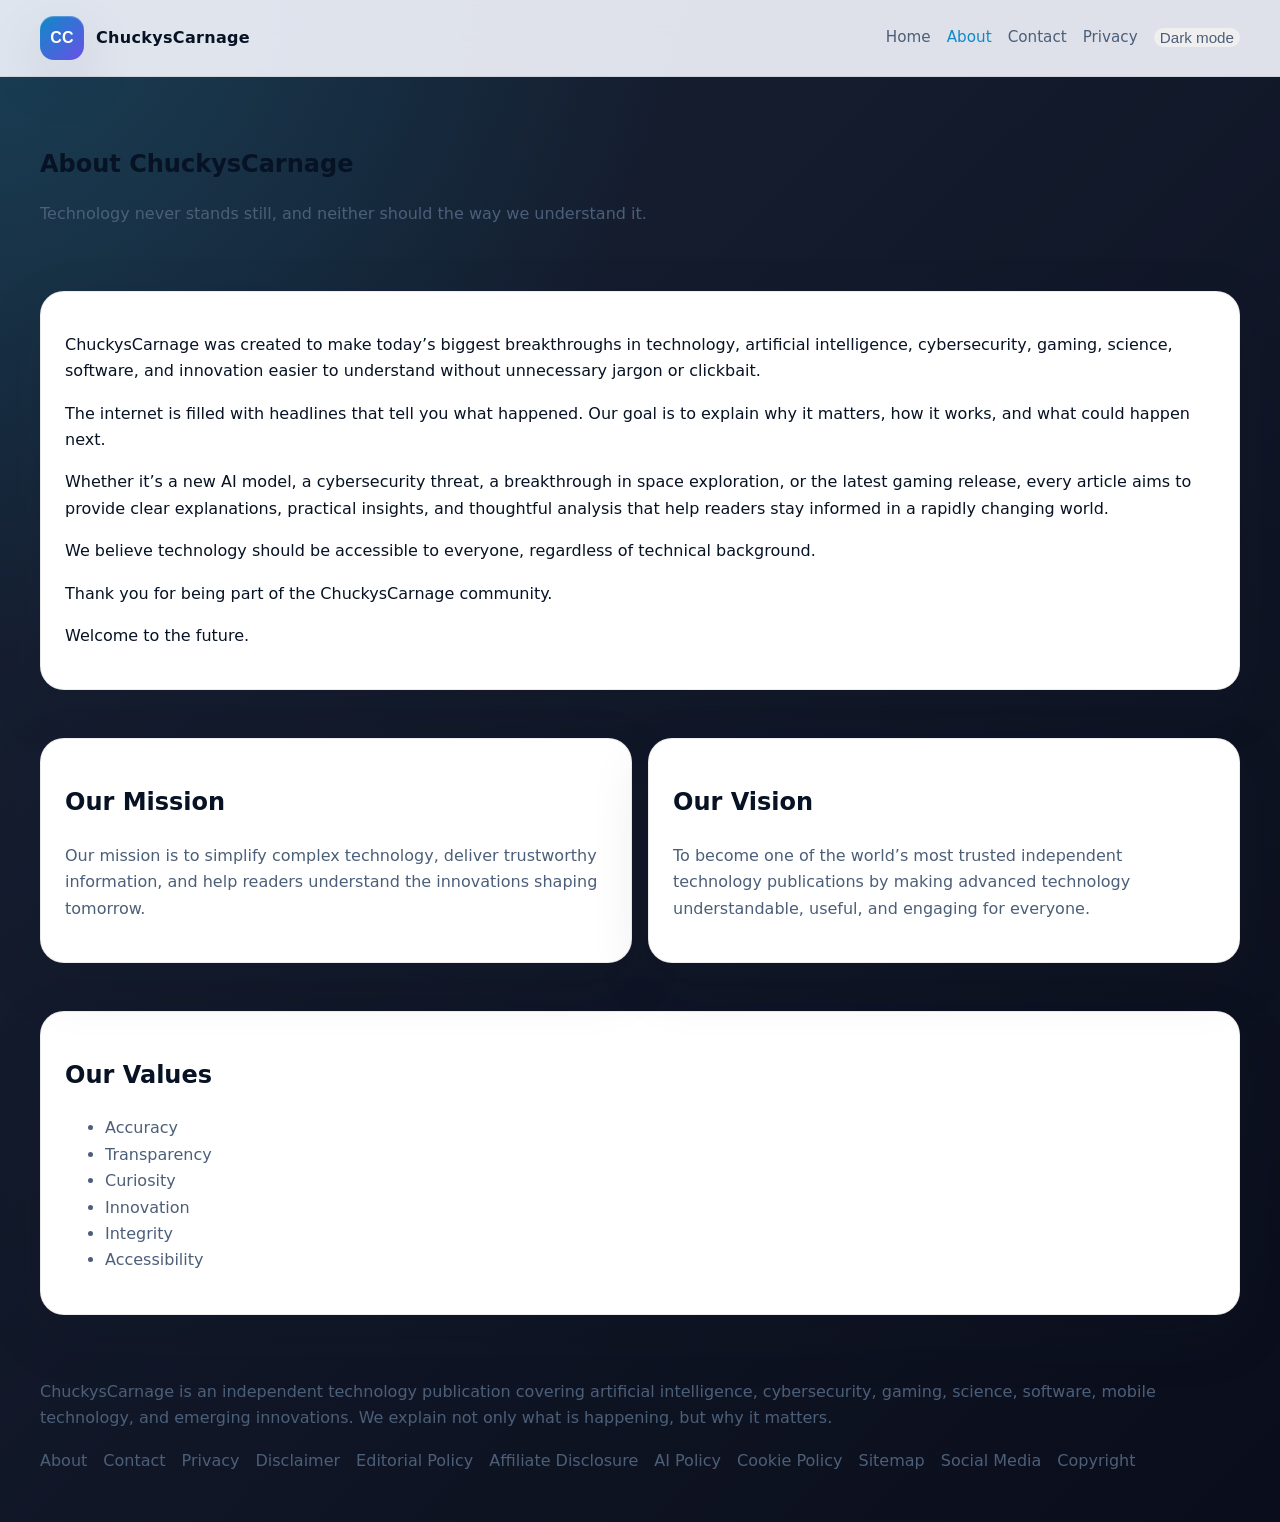
<file: about.html>
<!doctype html>
<html lang="en">
  <head>
    <meta charset="utf-8">
    <meta name="viewport" content="width=device-width, initial-scale=1">
    <title>About ChuckysCarnage</title>
    <meta name="description" content="ChuckysCarnage explains technology with clarity, context, and practical insight.">
    <link rel="icon" type="image/svg+xml" href="assets/favicon.svg">
    <link rel="stylesheet" href="assets/styles.css">
  </head>
  <body>
    <header class="site-header">
      <div class="container header-inner">
        <a class="brand" href="index.html"><span class="brand-mark">CC</span><span>ChuckysCarnage</span></a>
        <nav class="nav-links"><a href="index.html">Home</a><a class="active" href="about.html">About</a><a href="contact.html">Contact</a><a href="privacy.html">Privacy</a><button data-theme-toggle type="button">Dark mode</button></nav>
      </div>
    </header>
    <main>
      <section class="page-hero">
        <div class="container">
          <h1>About ChuckysCarnage</h1>
          <p>Technology never stands still, and neither should the way we understand it.</p>
        </div>
      </section>
      <section class="section">
        <div class="container about-card">
          <p>ChuckysCarnage was created to make today’s biggest breakthroughs in technology, artificial intelligence, cybersecurity, gaming, science, software, and innovation easier to understand without unnecessary jargon or clickbait.</p>
          <p>The internet is filled with headlines that tell you what happened. Our goal is to explain why it matters, how it works, and what could happen next.</p>
          <p>Whether it’s a new AI model, a cybersecurity threat, a breakthrough in space exploration, or the latest gaming release, every article aims to provide clear explanations, practical insights, and thoughtful analysis that help readers stay informed in a rapidly changing world.</p>
          <p>We believe technology should be accessible to everyone, regardless of technical background.</p>
          <p>Thank you for being part of the ChuckysCarnage community.</p>
          <p>Welcome to the future.</p>
        </div>
      </section>
      <section class="section">
        <div class="container two-col">
          <article class="policy-card"><h2>Our Mission</h2><p>Our mission is to simplify complex technology, deliver trustworthy information, and help readers understand the innovations shaping tomorrow.</p></article>
          <article class="policy-card"><h2>Our Vision</h2><p>To become one of the world’s most trusted independent technology publications by making advanced technology understandable, useful, and engaging for everyone.</p></article>
        </div>
      </section>
      <section class="section">
        <div class="container policy-card">
          <h2>Our Values</h2>
          <ul>
            <li>Accuracy</li><li>Transparency</li><li>Curiosity</li><li>Innovation</li><li>Integrity</li><li>Accessibility</li>
          </ul>
        </div>
      </section>
    </main>
    <footer class="site-footer"><div class="container"><p>ChuckysCarnage is an independent technology publication covering artificial intelligence, cybersecurity, gaming, science, software, mobile technology, and emerging innovations. We explain not only what is happening, but why it matters.</p><div class="footer-links"><a href="about.html">About</a><a href="contact.html">Contact</a><a href="privacy.html">Privacy</a><a href="disclaimer.html">Disclaimer</a><a href="editorial-policy.html">Editorial Policy</a><a href="affiliate-disclosure.html">Affiliate Disclosure</a><a href="ai-policy.html">AI Policy</a><a href="cookie-policy.html">Cookie Policy</a><a href="sitemap.html">Sitemap</a><a href="social.html">Social Media</a><a href="copyright.html">Copyright</a></div></div></footer>
    <script src="assets/main.js"></script>
  </body>
</html>
</file>
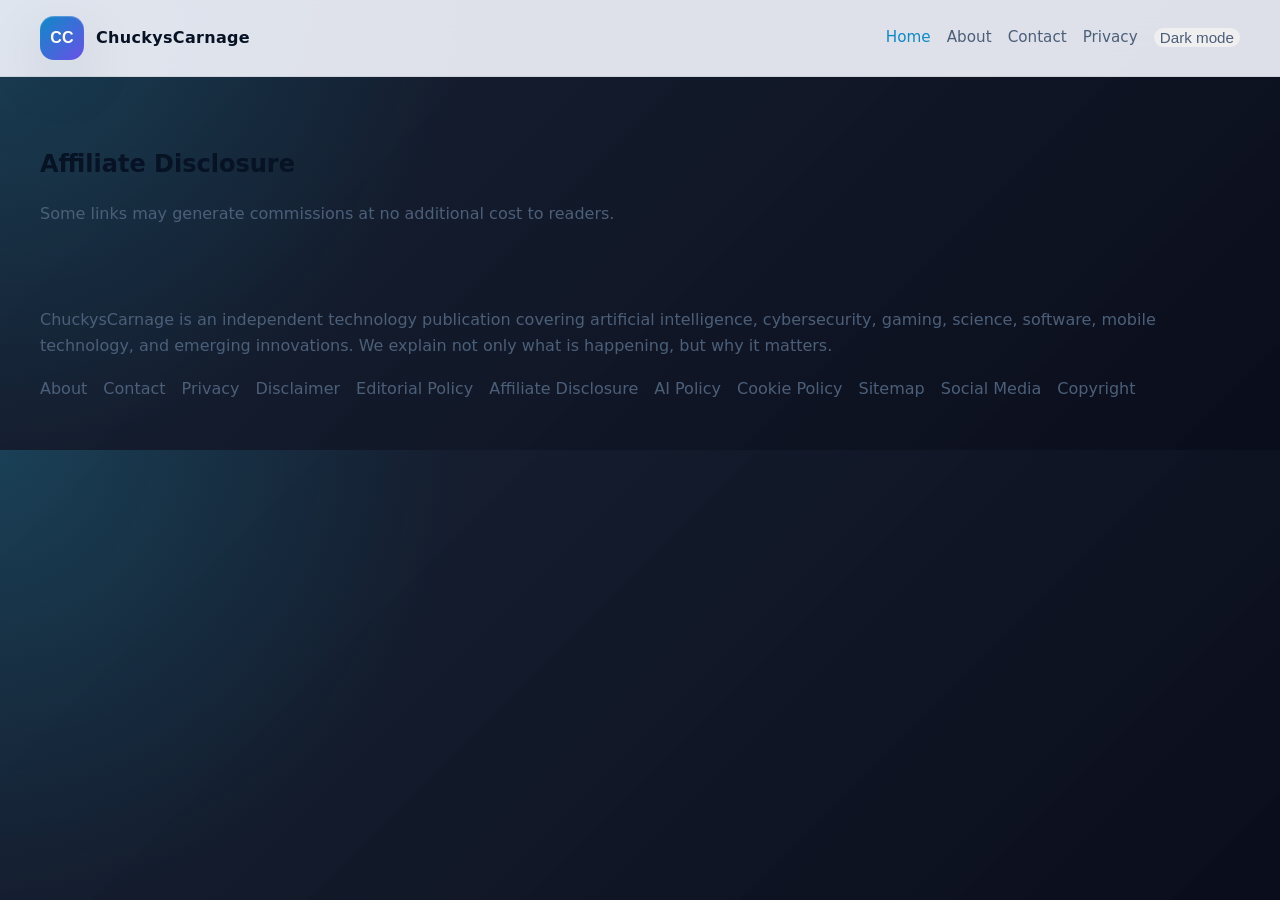
<file: affiliate-disclosure.html>
<!doctype html>
<html lang="en">
  <head>
    <meta charset="utf-8">
    <meta name="viewport" content="width=device-width, initial-scale=1">
    <title>Affiliate Disclosure</title>
    <link rel="icon" type="image/svg+xml" href="assets/favicon.svg">
    <link rel="stylesheet" href="assets/styles.css">
  </head>
  <body>
    <header class="site-header"><div class="container header-inner"><a class="brand" href="index.html"><span class="brand-mark">CC</span><span>ChuckysCarnage</span></a><nav class="nav-links"><a class="active" href="index.html">Home</a><a href="about.html">About</a><a href="contact.html">Contact</a><a href="privacy.html">Privacy</a><button data-theme-toggle type="button">Dark mode</button></nav></div></header>
    <main><section class="page-hero"><div class="container"><h1>Affiliate Disclosure</h1><p>Some links may generate commissions at no additional cost to readers.</p></div></section></main>
    <footer class="site-footer"><div class="container"><p>ChuckysCarnage is an independent technology publication covering artificial intelligence, cybersecurity, gaming, science, software, mobile technology, and emerging innovations. We explain not only what is happening, but why it matters.</p><div class="footer-links"><a href="about.html">About</a><a href="contact.html">Contact</a><a href="privacy.html">Privacy</a><a href="disclaimer.html">Disclaimer</a><a href="editorial-policy.html">Editorial Policy</a><a href="affiliate-disclosure.html">Affiliate Disclosure</a><a href="ai-policy.html">AI Policy</a><a href="cookie-policy.html">Cookie Policy</a><a href="sitemap.html">Sitemap</a><a href="social.html">Social Media</a><a href="copyright.html">Copyright</a></div></div></footer>
    <script src="assets/main.js"></script>
  </body>
</html>
</file>
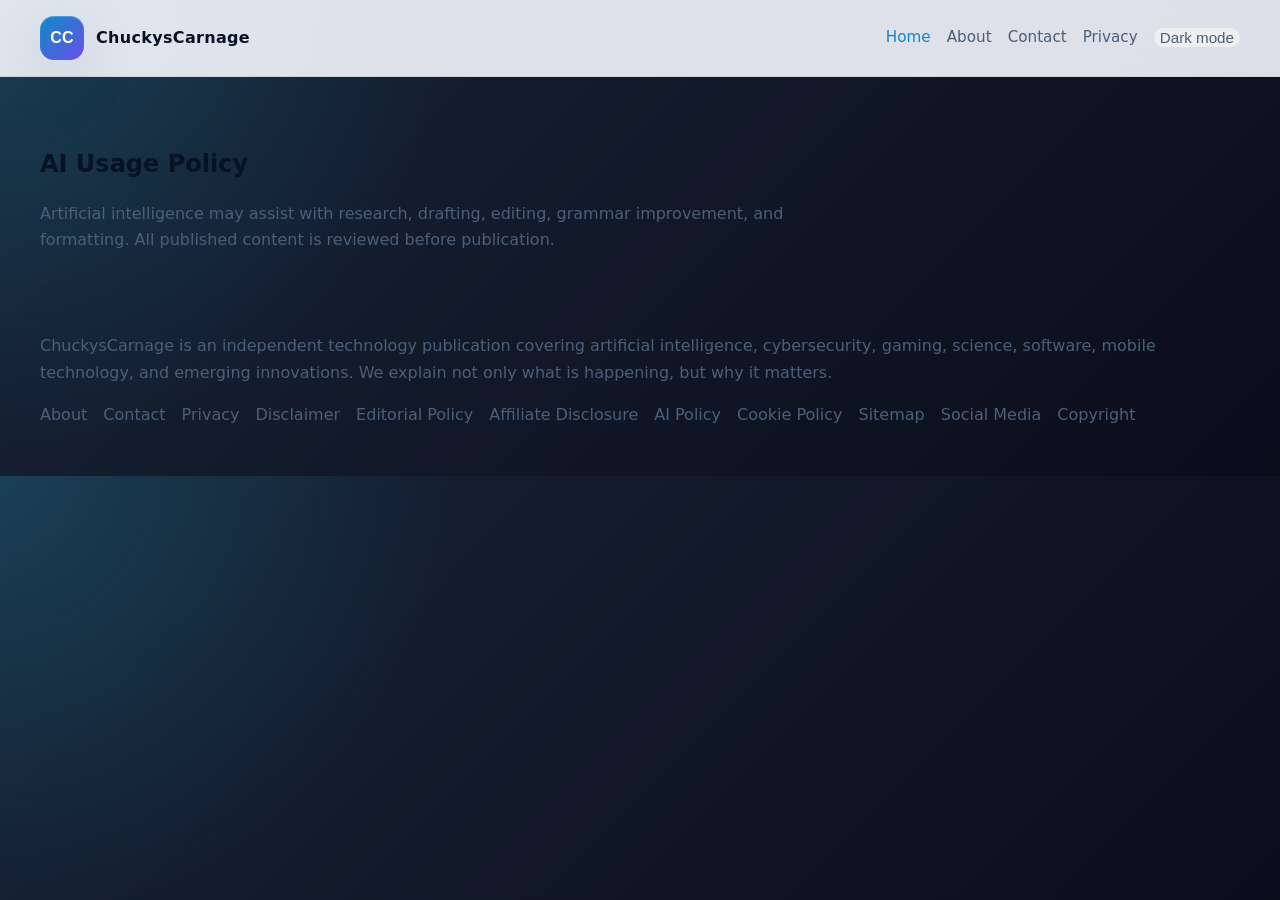
<file: ai-policy.html>
<!doctype html>
<html lang="en">
  <head>
    <meta charset="utf-8">
    <meta name="viewport" content="width=device-width, initial-scale=1">
    <title>AI Usage Policy</title>
    <link rel="icon" type="image/svg+xml" href="assets/favicon.svg">
    <link rel="stylesheet" href="assets/styles.css">
  </head>
  <body>
    <header class="site-header"><div class="container header-inner"><a class="brand" href="index.html"><span class="brand-mark">CC</span><span>ChuckysCarnage</span></a><nav class="nav-links"><a class="active" href="index.html">Home</a><a href="about.html">About</a><a href="contact.html">Contact</a><a href="privacy.html">Privacy</a><button data-theme-toggle type="button">Dark mode</button></nav></div></header>
    <main><section class="page-hero"><div class="container"><h1>AI Usage Policy</h1><p>Artificial intelligence may assist with research, drafting, editing, grammar improvement, and formatting. All published content is reviewed before publication.</p></div></section></main>
    <footer class="site-footer"><div class="container"><p>ChuckysCarnage is an independent technology publication covering artificial intelligence, cybersecurity, gaming, science, software, mobile technology, and emerging innovations. We explain not only what is happening, but why it matters.</p><div class="footer-links"><a href="about.html">About</a><a href="contact.html">Contact</a><a href="privacy.html">Privacy</a><a href="disclaimer.html">Disclaimer</a><a href="editorial-policy.html">Editorial Policy</a><a href="affiliate-disclosure.html">Affiliate Disclosure</a><a href="ai-policy.html">AI Policy</a><a href="cookie-policy.html">Cookie Policy</a><a href="sitemap.html">Sitemap</a><a href="social.html">Social Media</a><a href="copyright.html">Copyright</a></div></div></footer>
    <script src="assets/main.js"></script>
  </body>
</html>
</file>
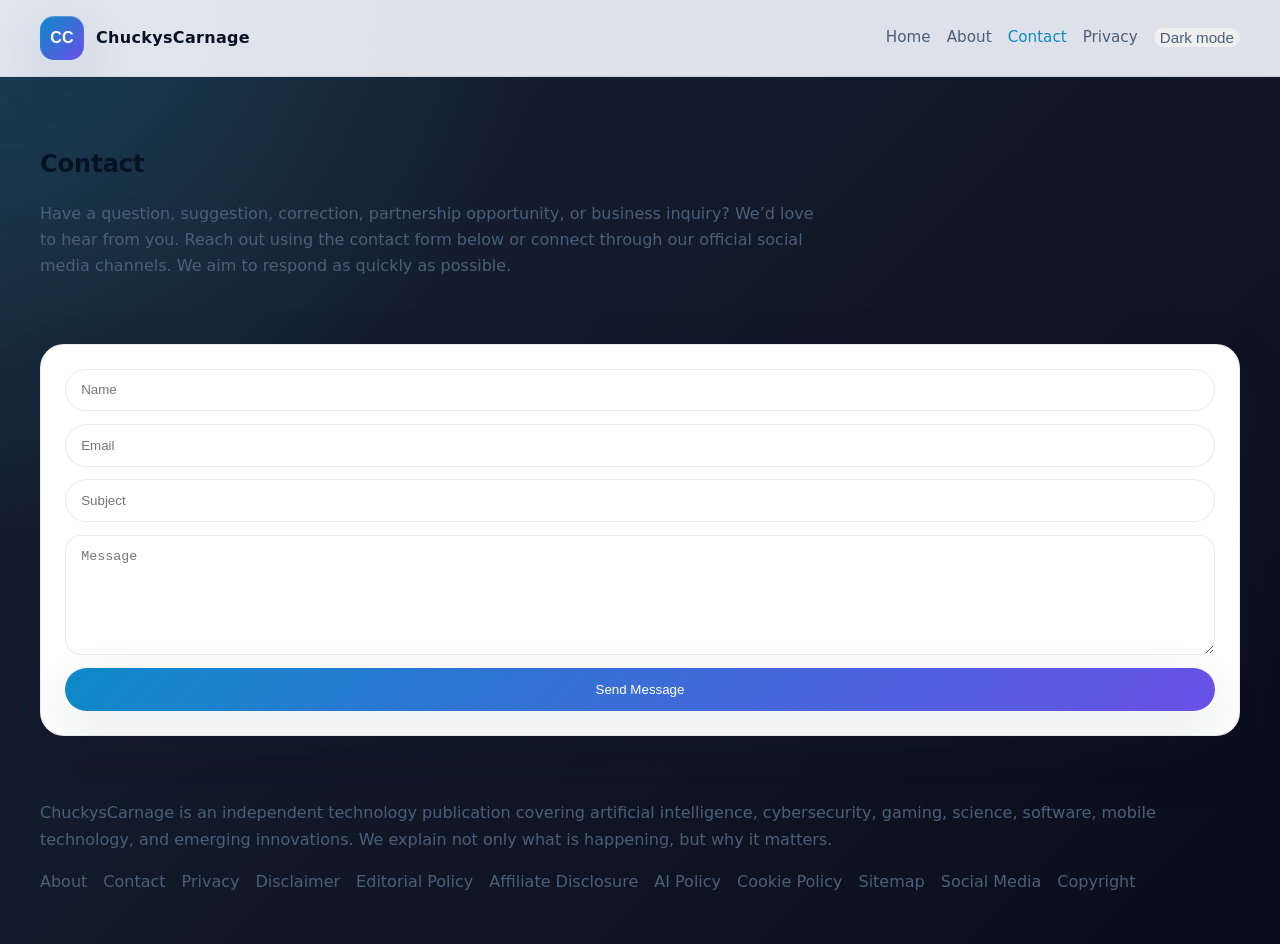
<file: contact.html>
<!doctype html>
<html lang="en">
  <head>
    <meta charset="utf-8">
    <meta name="viewport" content="width=device-width, initial-scale=1">
    <title>Contact ChuckysCarnage</title>
    <meta name="description" content="Get in touch with ChuckysCarnage about corrections, questions, or partnerships.">
    <link rel="icon" type="image/svg+xml" href="assets/favicon.svg">
    <link rel="stylesheet" href="assets/styles.css">
  </head>
  <body>
    <header class="site-header">
      <div class="container header-inner">
        <a class="brand" href="index.html"><span class="brand-mark">CC</span><span>ChuckysCarnage</span></a>
        <nav class="nav-links"><a href="index.html">Home</a><a href="about.html">About</a><a class="active" href="contact.html">Contact</a><a href="privacy.html">Privacy</a><button data-theme-toggle type="button">Dark mode</button></nav>
      </div>
    </header>
    <main>
      <section class="page-hero"><div class="container"><h1>Contact</h1><p>Have a question, suggestion, correction, partnership opportunity, or business inquiry? We’d love to hear from you. Reach out using the contact form below or connect through our official social media channels. We aim to respond as quickly as possible.</p></div></section>
      <section class="section"><div class="container contact-card"><form class="contact-form"><input type="text" placeholder="Name" aria-label="Name"><input type="email" placeholder="Email" aria-label="Email"><input type="text" placeholder="Subject" aria-label="Subject"><textarea placeholder="Message" aria-label="Message"></textarea><button class="btn btn-primary" type="submit">Send Message</button></form></div></section>
    </main>
    <footer class="site-footer"><div class="container"><p>ChuckysCarnage is an independent technology publication covering artificial intelligence, cybersecurity, gaming, science, software, mobile technology, and emerging innovations. We explain not only what is happening, but why it matters.</p><div class="footer-links"><a href="about.html">About</a><a href="contact.html">Contact</a><a href="privacy.html">Privacy</a><a href="disclaimer.html">Disclaimer</a><a href="editorial-policy.html">Editorial Policy</a><a href="affiliate-disclosure.html">Affiliate Disclosure</a><a href="ai-policy.html">AI Policy</a><a href="cookie-policy.html">Cookie Policy</a><a href="sitemap.html">Sitemap</a><a href="social.html">Social Media</a><a href="copyright.html">Copyright</a></div></div></footer>
    <script src="assets/main.js"></script>
  </body>
</html>
</file>
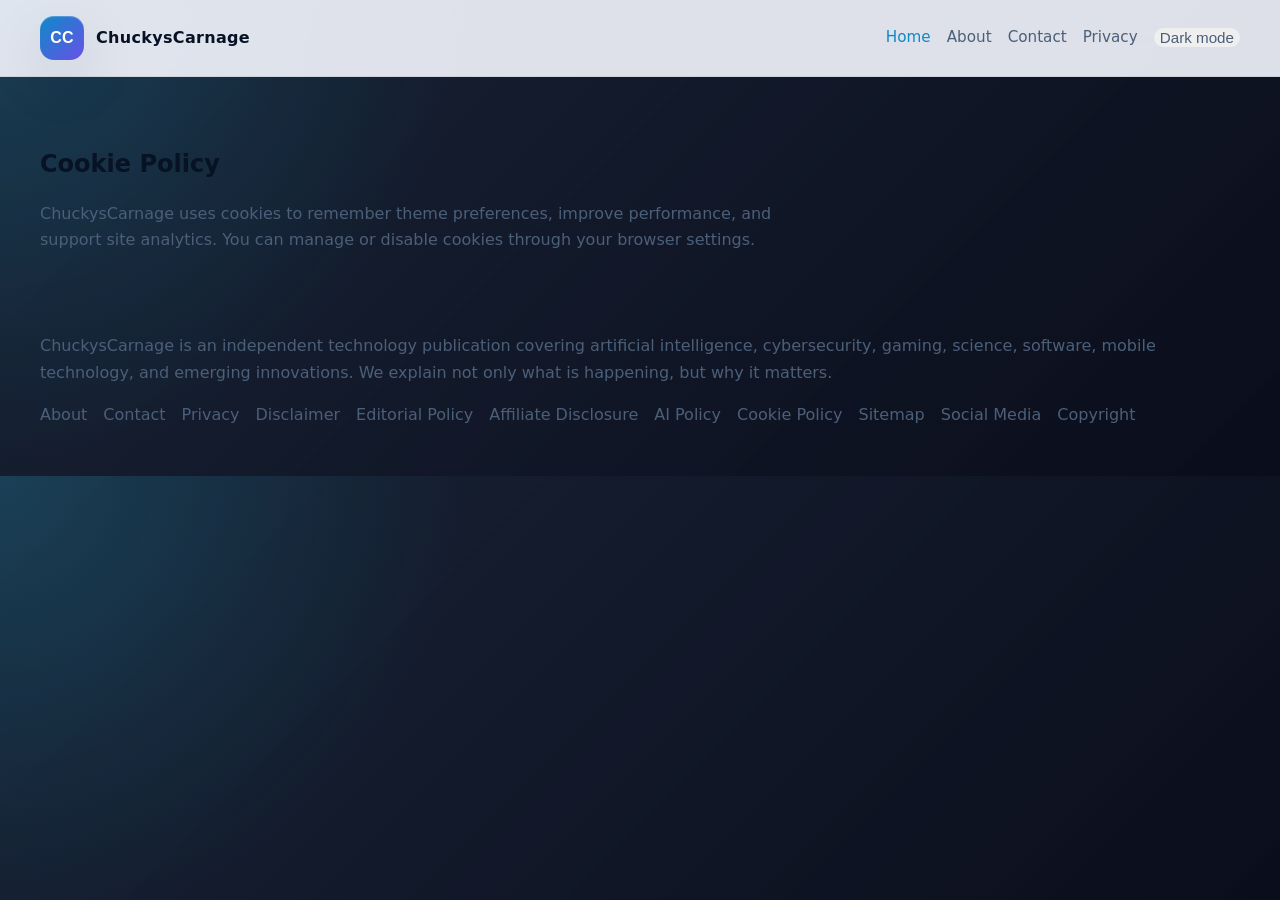
<file: cookie-policy.html>
<!doctype html>
<html lang="en">
  <head>
    <meta charset="utf-8">
    <meta name="viewport" content="width=device-width, initial-scale=1">
    <title>Cookie Policy</title>
    <link rel="icon" type="image/svg+xml" href="assets/favicon.svg">
    <link rel="stylesheet" href="assets/styles.css">
  </head>
  <body>
    <header class="site-header"><div class="container header-inner"><a class="brand" href="index.html"><span class="brand-mark">CC</span><span>ChuckysCarnage</span></a><nav class="nav-links"><a class="active" href="index.html">Home</a><a href="about.html">About</a><a href="contact.html">Contact</a><a href="privacy.html">Privacy</a><button data-theme-toggle type="button">Dark mode</button></nav></div></header>
    <main><section class="page-hero"><div class="container"><h1>Cookie Policy</h1><p>ChuckysCarnage uses cookies to remember theme preferences, improve performance, and support site analytics. You can manage or disable cookies through your browser settings.</p></div></section></main>
    <footer class="site-footer"><div class="container"><p>ChuckysCarnage is an independent technology publication covering artificial intelligence, cybersecurity, gaming, science, software, mobile technology, and emerging innovations. We explain not only what is happening, but why it matters.</p><div class="footer-links"><a href="about.html">About</a><a href="contact.html">Contact</a><a href="privacy.html">Privacy</a><a href="disclaimer.html">Disclaimer</a><a href="editorial-policy.html">Editorial Policy</a><a href="affiliate-disclosure.html">Affiliate Disclosure</a><a href="ai-policy.html">AI Policy</a><a href="cookie-policy.html">Cookie Policy</a><a href="sitemap.html">Sitemap</a><a href="social.html">Social Media</a><a href="copyright.html">Copyright</a></div></div></footer>
    <script src="assets/main.js"></script>
  </body>
</html>
</file>
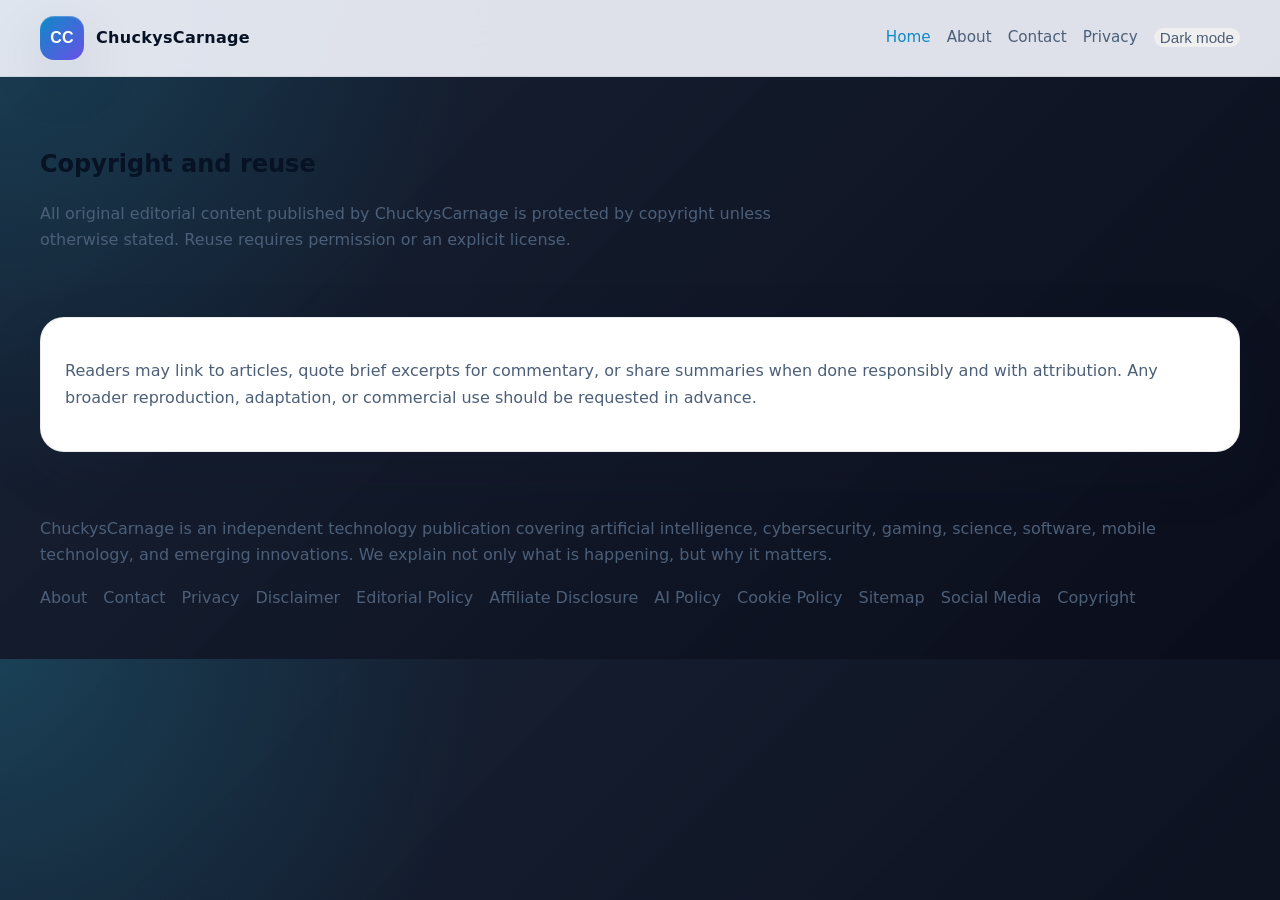
<file: copyright.html>
<!doctype html>
<html lang="en">
  <head>
    <meta charset="utf-8">
    <meta name="viewport" content="width=device-width, initial-scale=1">
    <title>Copyright | ChuckysCarnage</title>
    <meta name="description" content="Copyright and reuse policy for ChuckysCarnage content and editorial materials.">
    <link rel="icon" type="image/svg+xml" href="assets/favicon.svg">
    <link rel="stylesheet" href="assets/styles.css">
  </head>
  <body>
    <header class="site-header">
      <div class="container header-inner">
        <a class="brand" href="index.html"><span class="brand-mark">CC</span><span>ChuckysCarnage</span></a>
        <nav class="nav-links"><a class="active" href="index.html">Home</a><a href="about.html">About</a><a href="contact.html">Contact</a><a href="privacy.html">Privacy</a><button data-theme-toggle type="button">Dark mode</button></nav>
      </div>
    </header>
    <main>
      <section class="page-hero">
        <div class="container">
          <h1>Copyright and reuse</h1>
          <p>All original editorial content published by ChuckysCarnage is protected by copyright unless otherwise stated. Reuse requires permission or an explicit license.</p>
        </div>
      </section>
      <section class="section">
        <div class="container">
          <article class="policy-card">
            <p>Readers may link to articles, quote brief excerpts for commentary, or share summaries when done responsibly and with attribution. Any broader reproduction, adaptation, or commercial use should be requested in advance.</p>
          </article>
        </div>
      </section>
    </main>
    <footer class="site-footer"><div class="container"><p>ChuckysCarnage is an independent technology publication covering artificial intelligence, cybersecurity, gaming, science, software, mobile technology, and emerging innovations. We explain not only what is happening, but why it matters.</p><div class="footer-links"><a href="about.html">About</a><a href="contact.html">Contact</a><a href="privacy.html">Privacy</a><a href="disclaimer.html">Disclaimer</a><a href="editorial-policy.html">Editorial Policy</a><a href="affiliate-disclosure.html">Affiliate Disclosure</a><a href="ai-policy.html">AI Policy</a><a href="cookie-policy.html">Cookie Policy</a><a href="sitemap.html">Sitemap</a><a href="social.html">Social Media</a><a href="copyright.html">Copyright</a></div></div></footer>
    <script src="assets/main.js"></script>
  </body>
</html>
</file>
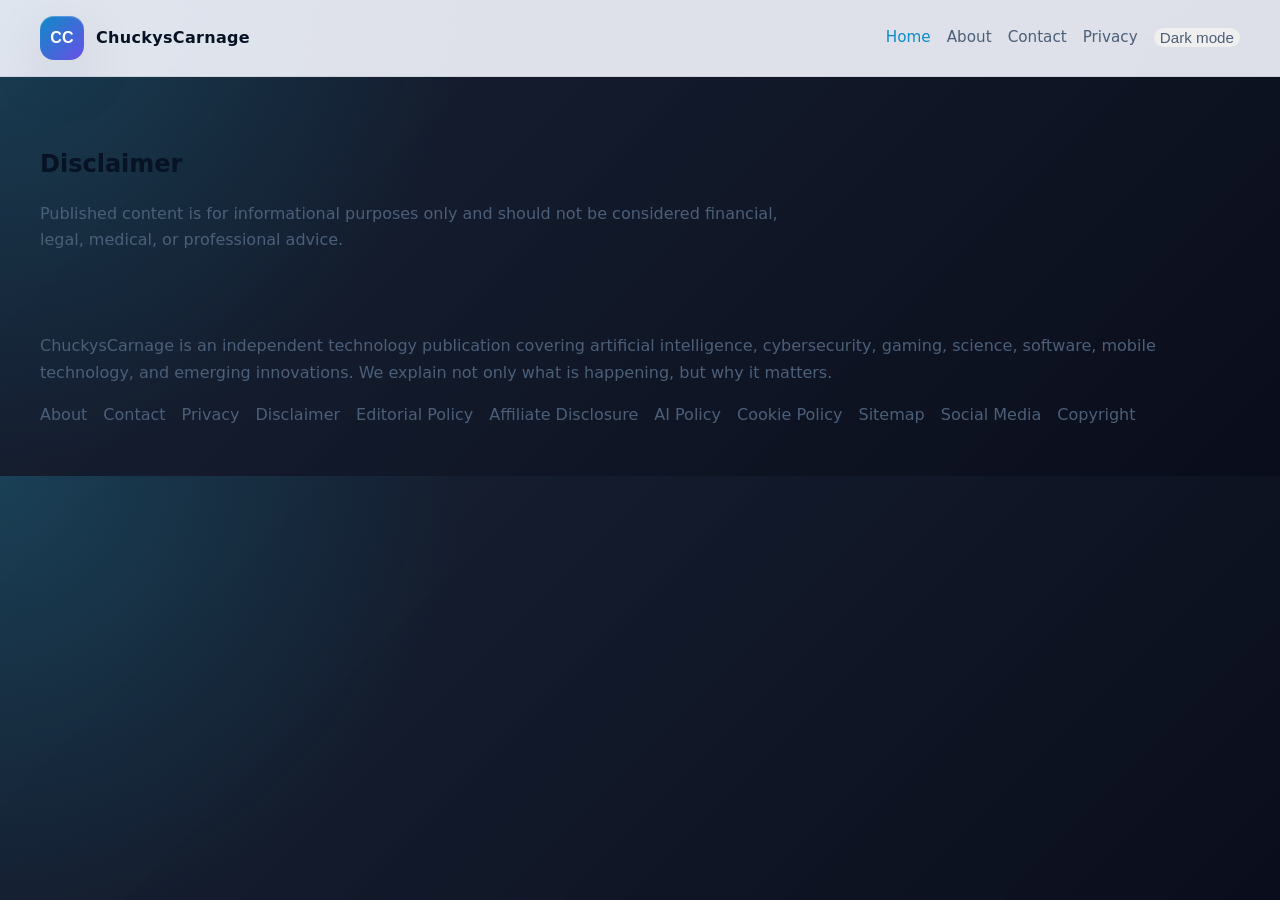
<file: disclaimer.html>
<!doctype html>
<html lang="en">
  <head>
    <meta charset="utf-8">
    <meta name="viewport" content="width=device-width, initial-scale=1">
    <title>Disclaimer</title>
    <link rel="icon" type="image/svg+xml" href="assets/favicon.svg">
    <link rel="stylesheet" href="assets/styles.css">
  </head>
  <body>
    <header class="site-header"><div class="container header-inner"><a class="brand" href="index.html"><span class="brand-mark">CC</span><span>ChuckysCarnage</span></a><nav class="nav-links"><a class="active" href="index.html">Home</a><a href="about.html">About</a><a href="contact.html">Contact</a><a href="privacy.html">Privacy</a><button data-theme-toggle type="button">Dark mode</button></nav></div></header>
    <main><section class="page-hero"><div class="container"><h1>Disclaimer</h1><p>Published content is for informational purposes only and should not be considered financial, legal, medical, or professional advice.</p></div></section></main>
    <footer class="site-footer"><div class="container"><p>ChuckysCarnage is an independent technology publication covering artificial intelligence, cybersecurity, gaming, science, software, mobile technology, and emerging innovations. We explain not only what is happening, but why it matters.</p><div class="footer-links"><a href="about.html">About</a><a href="contact.html">Contact</a><a href="privacy.html">Privacy</a><a href="disclaimer.html">Disclaimer</a><a href="editorial-policy.html">Editorial Policy</a><a href="affiliate-disclosure.html">Affiliate Disclosure</a><a href="ai-policy.html">AI Policy</a><a href="cookie-policy.html">Cookie Policy</a><a href="sitemap.html">Sitemap</a><a href="social.html">Social Media</a><a href="copyright.html">Copyright</a></div></div></footer>
    <script src="assets/main.js"></script>
  </body>
</html>
</file>
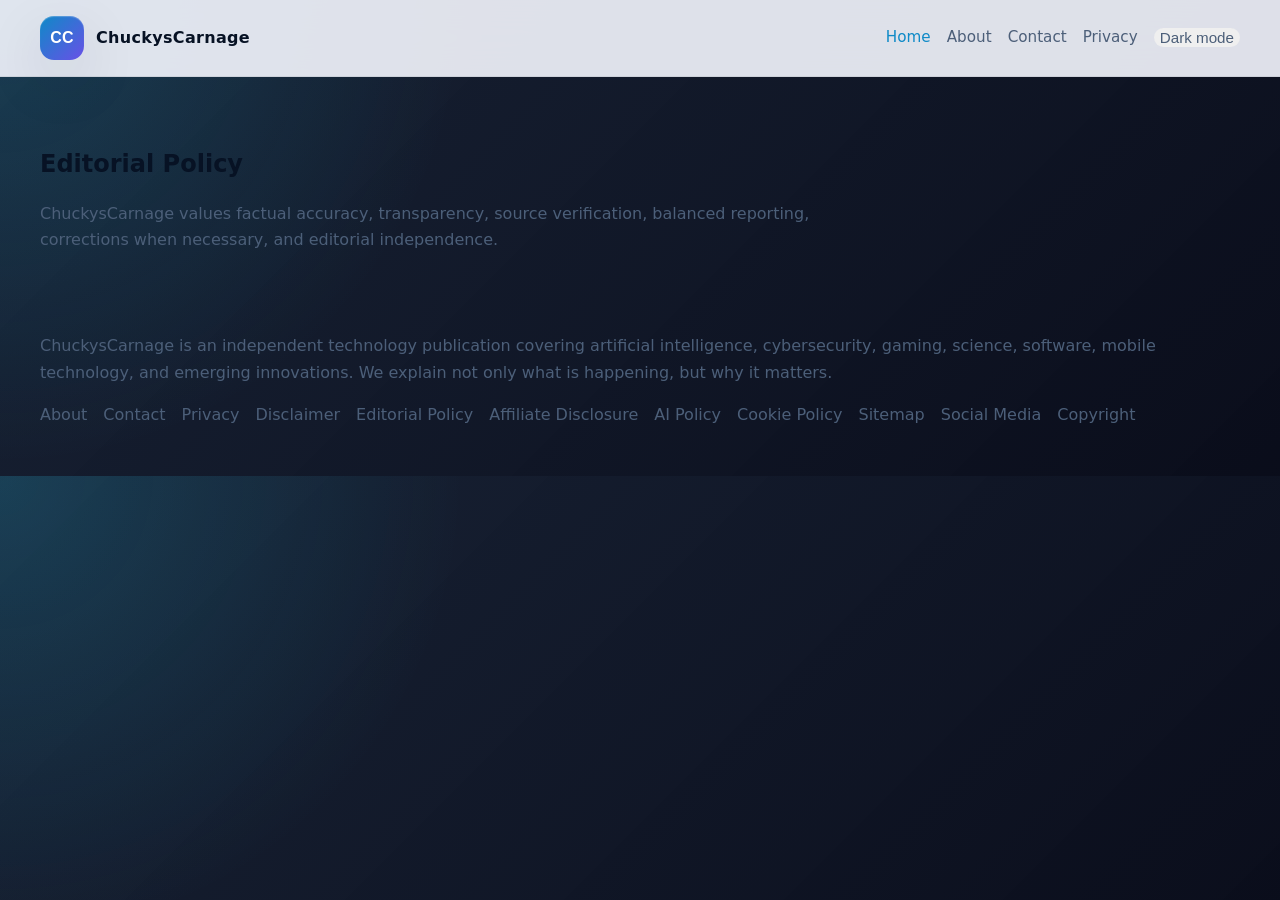
<file: editorial-policy.html>
<!doctype html>
<html lang="en">
  <head>
    <meta charset="utf-8">
    <meta name="viewport" content="width=device-width, initial-scale=1">
    <title>Editorial Policy</title>
    <link rel="icon" type="image/svg+xml" href="assets/favicon.svg">
    <link rel="stylesheet" href="assets/styles.css">
  </head>
  <body>
    <header class="site-header"><div class="container header-inner"><a class="brand" href="index.html"><span class="brand-mark">CC</span><span>ChuckysCarnage</span></a><nav class="nav-links"><a class="active" href="index.html">Home</a><a href="about.html">About</a><a href="contact.html">Contact</a><a href="privacy.html">Privacy</a><button data-theme-toggle type="button">Dark mode</button></nav></div></header>
    <main><section class="page-hero"><div class="container"><h1>Editorial Policy</h1><p>ChuckysCarnage values factual accuracy, transparency, source verification, balanced reporting, corrections when necessary, and editorial independence.</p></div></section></main>
    <footer class="site-footer"><div class="container"><p>ChuckysCarnage is an independent technology publication covering artificial intelligence, cybersecurity, gaming, science, software, mobile technology, and emerging innovations. We explain not only what is happening, but why it matters.</p><div class="footer-links"><a href="about.html">About</a><a href="contact.html">Contact</a><a href="privacy.html">Privacy</a><a href="disclaimer.html">Disclaimer</a><a href="editorial-policy.html">Editorial Policy</a><a href="affiliate-disclosure.html">Affiliate Disclosure</a><a href="ai-policy.html">AI Policy</a><a href="cookie-policy.html">Cookie Policy</a><a href="sitemap.html">Sitemap</a><a href="social.html">Social Media</a><a href="copyright.html">Copyright</a></div></div></footer>
    <script src="assets/main.js"></script>
  </body>
</html>
</file>
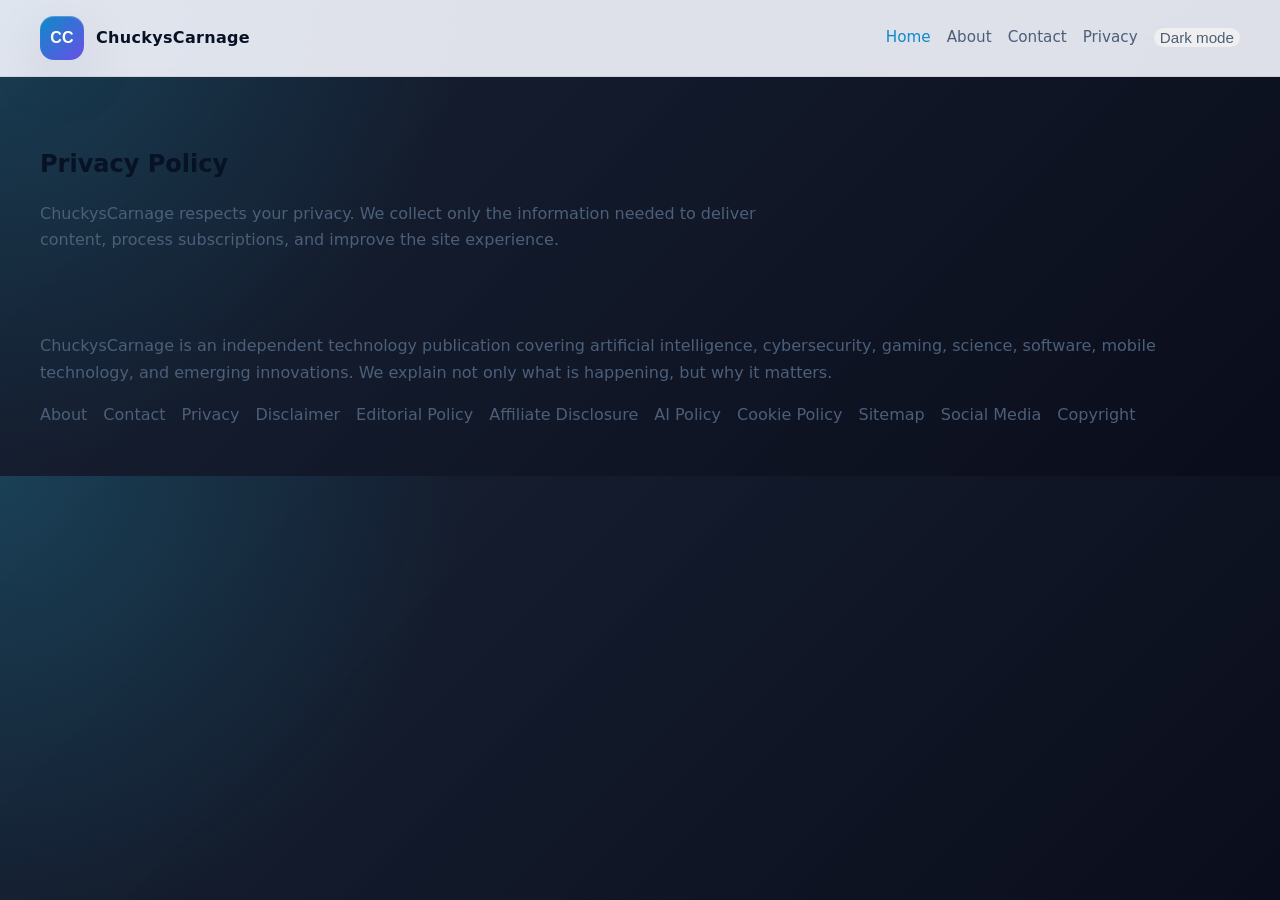
<file: privacy.html>
<!doctype html>
<html lang="en">
  <head>
    <meta charset="utf-8">
    <meta name="viewport" content="width=device-width, initial-scale=1">
    <title>Privacy Policy</title>
    <link rel="icon" type="image/svg+xml" href="assets/favicon.svg">
    <link rel="stylesheet" href="assets/styles.css">
  </head>
  <body>
    <header class="site-header"><div class="container header-inner"><a class="brand" href="index.html"><span class="brand-mark">CC</span><span>ChuckysCarnage</span></a><nav class="nav-links"><a class="active" href="index.html">Home</a><a href="about.html">About</a><a href="contact.html">Contact</a><a href="privacy.html">Privacy</a><button data-theme-toggle type="button">Dark mode</button></nav></div></header>
    <main><section class="page-hero"><div class="container"><h1>Privacy Policy</h1><p>ChuckysCarnage respects your privacy. We collect only the information needed to deliver content, process subscriptions, and improve the site experience.</p></div></section></main>
    <footer class="site-footer"><div class="container"><p>ChuckysCarnage is an independent technology publication covering artificial intelligence, cybersecurity, gaming, science, software, mobile technology, and emerging innovations. We explain not only what is happening, but why it matters.</p><div class="footer-links"><a href="about.html">About</a><a href="contact.html">Contact</a><a href="privacy.html">Privacy</a><a href="disclaimer.html">Disclaimer</a><a href="editorial-policy.html">Editorial Policy</a><a href="affiliate-disclosure.html">Affiliate Disclosure</a><a href="ai-policy.html">AI Policy</a><a href="cookie-policy.html">Cookie Policy</a><a href="sitemap.html">Sitemap</a><a href="social.html">Social Media</a><a href="copyright.html">Copyright</a></div></div></footer>
    <script src="assets/main.js"></script>
  </body>
</html>
</file>
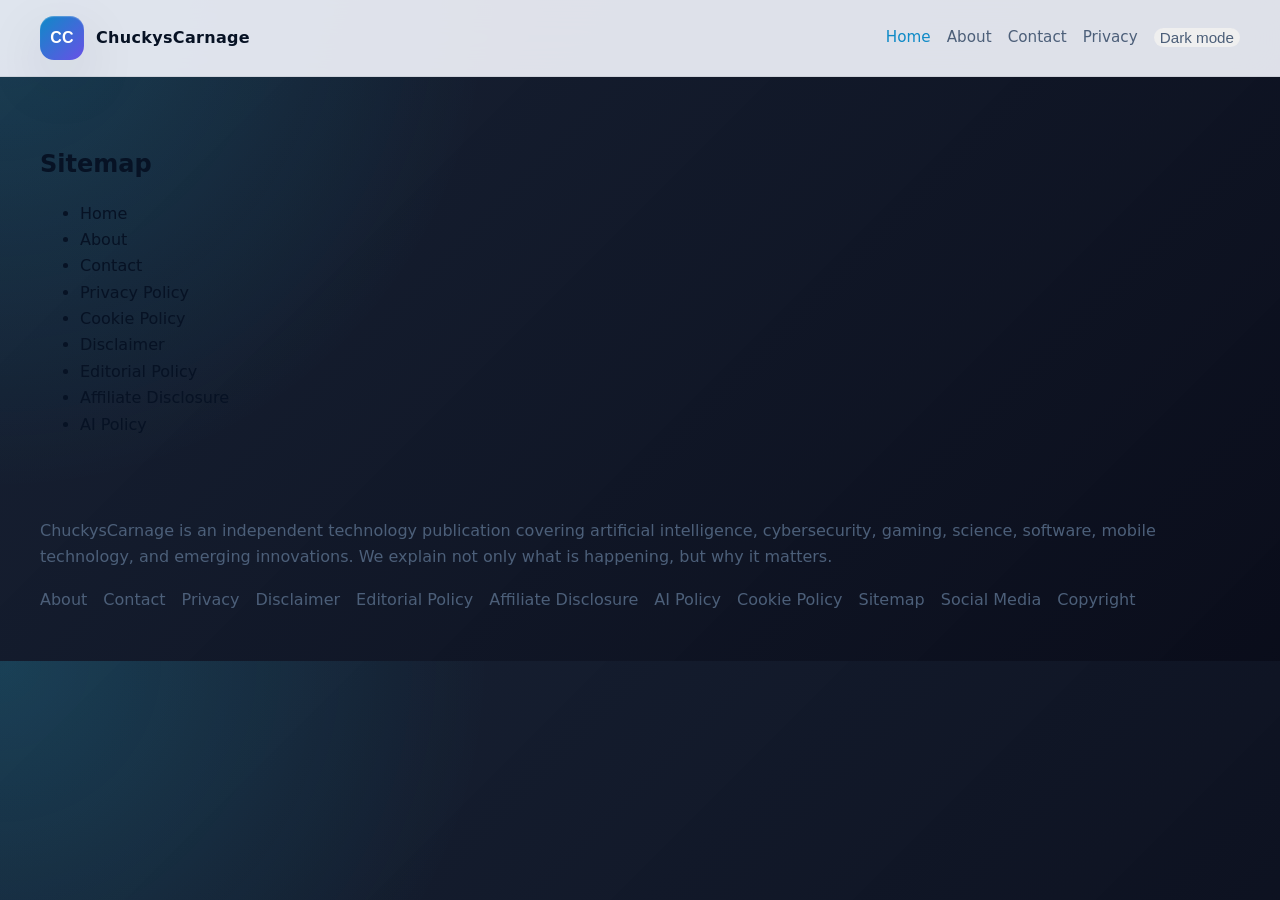
<file: sitemap.html>
<!doctype html>
<html lang="en">
  <head>
    <meta charset="utf-8">
    <meta name="viewport" content="width=device-width, initial-scale=1">
    <title>Sitemap</title>
    <link rel="icon" type="image/svg+xml" href="assets/favicon.svg">
    <link rel="stylesheet" href="assets/styles.css">
  </head>
  <body>
    <header class="site-header"><div class="container header-inner"><a class="brand" href="index.html"><span class="brand-mark">CC</span><span>ChuckysCarnage</span></a><nav class="nav-links"><a class="active" href="index.html">Home</a><a href="about.html">About</a><a href="contact.html">Contact</a><a href="privacy.html">Privacy</a><button data-theme-toggle type="button">Dark mode</button></nav></div></header>
    <main><section class="page-hero"><div class="container"><h1>Sitemap</h1><ul><li><a href="index.html">Home</a></li><li><a href="about.html">About</a></li><li><a href="contact.html">Contact</a></li><li><a href="privacy.html">Privacy Policy</a></li><li><a href="cookie-policy.html">Cookie Policy</a></li><li><a href="disclaimer.html">Disclaimer</a></li><li><a href="editorial-policy.html">Editorial Policy</a></li><li><a href="affiliate-disclosure.html">Affiliate Disclosure</a></li><li><a href="ai-policy.html">AI Policy</a></li></ul></div></section></main>
    <footer class="site-footer"><div class="container"><p>ChuckysCarnage is an independent technology publication covering artificial intelligence, cybersecurity, gaming, science, software, mobile technology, and emerging innovations. We explain not only what is happening, but why it matters.</p><div class="footer-links"><a href="about.html">About</a><a href="contact.html">Contact</a><a href="privacy.html">Privacy</a><a href="disclaimer.html">Disclaimer</a><a href="editorial-policy.html">Editorial Policy</a><a href="affiliate-disclosure.html">Affiliate Disclosure</a><a href="ai-policy.html">AI Policy</a><a href="cookie-policy.html">Cookie Policy</a><a href="sitemap.html">Sitemap</a><a href="social.html">Social Media</a><a href="copyright.html">Copyright</a></div></div></footer>
    <script src="assets/main.js"></script>
  </body>
</html>
</file>
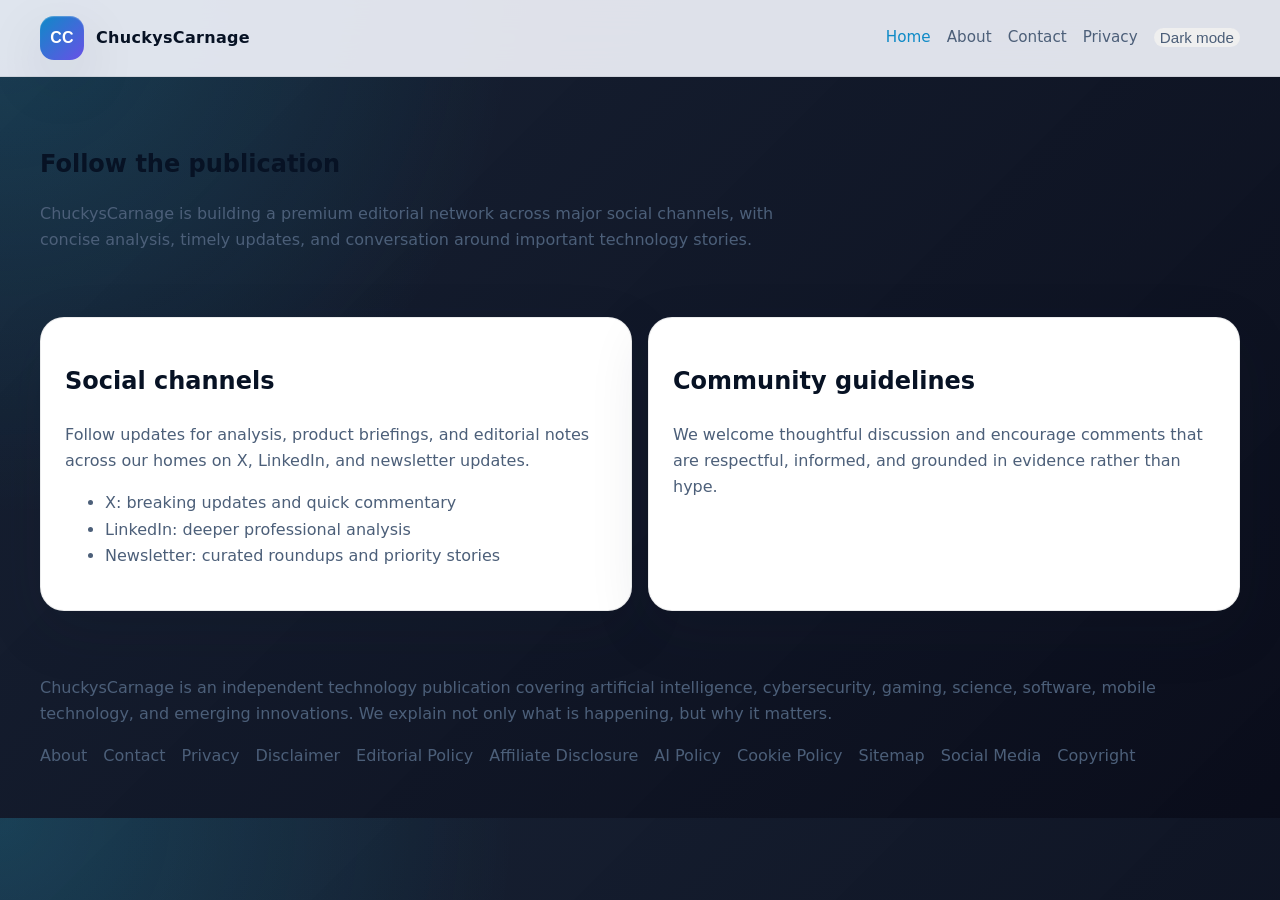
<file: social.html>
<!doctype html>
<html lang="en">
  <head>
    <meta charset="utf-8">
    <meta name="viewport" content="width=device-width, initial-scale=1">
    <title>Social Media | ChuckysCarnage</title>
    <meta name="description" content="Follow ChuckysCarnage across social platforms for new analysis, quick takes, and publication updates.">
    <link rel="icon" type="image/svg+xml" href="assets/favicon.svg">
    <link rel="stylesheet" href="assets/styles.css">
  </head>
  <body>
    <header class="site-header">
      <div class="container header-inner">
        <a class="brand" href="index.html"><span class="brand-mark">CC</span><span>ChuckysCarnage</span></a>
        <nav class="nav-links"><a class="active" href="index.html">Home</a><a href="about.html">About</a><a href="contact.html">Contact</a><a href="privacy.html">Privacy</a><button data-theme-toggle type="button">Dark mode</button></nav>
      </div>
    </header>
    <main>
      <section class="page-hero">
        <div class="container">
          <h1>Follow the publication</h1>
          <p>ChuckysCarnage is building a premium editorial network across major social channels, with concise analysis, timely updates, and conversation around important technology stories.</p>
        </div>
      </section>
      <section class="section">
        <div class="container">
          <div class="two-col">
            <article class="policy-card">
              <h2>Social channels</h2>
              <p>Follow updates for analysis, product briefings, and editorial notes across our homes on X, LinkedIn, and newsletter updates.</p>
              <ul>
                <li>X: breaking updates and quick commentary</li>
                <li>LinkedIn: deeper professional analysis</li>
                <li>Newsletter: curated roundups and priority stories</li>
              </ul>
            </article>
            <article class="policy-card">
              <h2>Community guidelines</h2>
              <p>We welcome thoughtful discussion and encourage comments that are respectful, informed, and grounded in evidence rather than hype.</p>
            </article>
          </div>
        </div>
      </section>
    </main>
    <footer class="site-footer"><div class="container"><p>ChuckysCarnage is an independent technology publication covering artificial intelligence, cybersecurity, gaming, science, software, mobile technology, and emerging innovations. We explain not only what is happening, but why it matters.</p><div class="footer-links"><a href="about.html">About</a><a href="contact.html">Contact</a><a href="privacy.html">Privacy</a><a href="disclaimer.html">Disclaimer</a><a href="editorial-policy.html">Editorial Policy</a><a href="affiliate-disclosure.html">Affiliate Disclosure</a><a href="ai-policy.html">AI Policy</a><a href="cookie-policy.html">Cookie Policy</a><a href="sitemap.html">Sitemap</a><a href="social.html">Social Media</a><a href="copyright.html">Copyright</a></div></div></footer>
    <script src="assets/main.js"></script>
  </body>
</html>
</file>
<file: assets/styles.css>
:root {
  color-scheme: dark;
  --bg: #050816;
  --bg-elevated: rgba(7, 14, 31, 0.92);
  --bg-soft: #0c172b;
  --text: #f7fbff;
  --muted: #8ea4bf;
  --line: rgba(255,255,255,0.08);
  --accent: #21d8ff;
  --accent-2: #7c5cff;
  --shadow: 0 20px 60px rgba(0, 0, 0, 0.35);
  --radius-lg: 24px;
  --radius-md: 18px;
}

:root[data-theme="light"] {
  color-scheme: light;
  --bg: #f6f8ff;
  --bg-elevated: #ffffff;
  --bg-soft: #eef4ff;
  --text: #071224;
  --muted: #4c5f79;
  --line: rgba(7, 18, 36, 0.08);
  --accent: #0e8ac7;
  --accent-2: #6950e7;
  --shadow: 0 20px 60px rgba(25, 36, 51, 0.12);
}

* { box-sizing: border-box; }
html { scroll-behavior: smooth; }
body {
  margin: 0;
  font-family: Inter, ui-sans-serif, system-ui, -apple-system, BlinkMacSystemFont, "Segoe UI", sans-serif;
  background:
    radial-gradient(circle at top left, rgba(33,216,255,0.16), transparent 34%),
    linear-gradient(135deg, rgba(12,23,43,0.95), rgba(5,8,22,0.98));
  color: var(--text);
  line-height: 1.65;
  transition: background 0.25s ease, color 0.25s ease;
}
a { color: inherit; text-decoration: none; }
img { max-width: 100%; display: block; }
.container { width: min(1200px, calc(100% - 2rem)); margin: 0 auto; }
.site-header {
  position: sticky;
  top: 0;
  z-index: 20;
  backdrop-filter: blur(20px);
  background: rgba(5,8,22,0.78);
  border-bottom: 1px solid var(--line);
}
:root[data-theme="light"] .site-header { background: rgba(246,248,255,0.9); }
.header-inner { display: flex; align-items: center; justify-content: space-between; padding: 1rem 0; gap: 1rem; }
.brand { display: flex; align-items: center; gap: 0.75rem; font-weight: 700; letter-spacing: 0.02em; }
.brand-mark {
  width: 44px; height: 44px; border-radius: 14px; display: grid; place-items: center; background: linear-gradient(135deg, var(--accent), var(--accent-2)); color: white; box-shadow: inset 0 1px 1px rgba(255,255,255,0.25), var(--shadow);
  font-family: "Segoe UI", sans-serif;
}
.nav-links { display: flex; align-items: center; gap: 1rem; flex-wrap: wrap; }
.nav-links a, .nav-links button { color: var(--muted); font-size: 0.95rem; }
.nav-links a:hover, .nav-links a.active { color: var(--accent); }
.btn, button {
  border: none; border-radius: 999px; cursor: pointer; transition: transform .2s ease, box-shadow .2s ease, background .2s ease;
}
.btn:hover, button:hover { transform: translateY(-2px); }
.btn-primary {
  background: linear-gradient(135deg, var(--accent), var(--accent-2)); color: #fff; padding: 0.9rem 1.25rem; box-shadow: var(--shadow);
}
.btn-secondary {
  border: 1px solid var(--line); background: transparent; color: var(--text); padding: 0.9rem 1.25rem;
}
.hero {
  padding: 4.5rem 0 2rem;
}
.hero-card {
  display: grid; grid-template-columns: 1.2fr 0.8fr; gap: 2rem; align-items: center; padding: 2rem; border-radius: 32px; background: linear-gradient(125deg, rgba(33,216,255,0.12), rgba(124,92,255,0.08)); border: 1px solid var(--line); box-shadow: var(--shadow);
}
.hero h1 { font-size: clamp(2.2rem, 4vw, 3.4rem); line-height: 1.08; margin: 0 0 1rem; }
.hero p.lead { font-size: 1.05rem; color: var(--muted); max-width: 680px; }
.hero-actions { display: flex; flex-wrap: wrap; gap: 0.8rem; margin-top: 1.4rem; }
.hero-preview { border-radius: 24px; overflow: hidden; border: 1px solid var(--line); background: var(--bg-elevated); }
.hero-preview img { width: 100%; height: 100%; object-fit: cover; }
.section { padding: 2rem 0 1rem; }
.section-header { display: flex; justify-content: space-between; align-items: baseline; gap: 1rem; margin-bottom: 1rem; }
.section-title { font-size: 1.25rem; margin: 0; }
.section-link { color: var(--accent); font-size: 0.95rem; }
.grid { display: grid; gap: 1rem; }
.grid-3 { grid-template-columns: repeat(3, minmax(0, 1fr)); }
.grid-4 { grid-template-columns: repeat(4, minmax(0, 1fr)); }
.card {
  background: linear-gradient(180deg, rgba(255,255,255,0.03), rgba(255,255,255,0.01)); border: 1px solid var(--line); border-radius: var(--radius-lg); overflow: hidden; box-shadow: var(--shadow); transition: transform .25s ease, border-color .25s ease;
}
.card:hover { transform: translateY(-4px); border-color: rgba(33,216,255,0.35); }
.card-media { aspect-ratio: 16 / 10; background: linear-gradient(135deg, rgba(33,216,255,0.2), rgba(124,92,255,0.18)); object-fit: cover; }
.card-body { padding: 1rem; display: flex; flex-direction: column; gap: 0.8rem; }
.badge { display: inline-flex; align-items: center; gap: 0.35rem; width: fit-content; padding: 0.35rem 0.7rem; border-radius: 999px; background: rgba(33,216,255,0.14); color: var(--accent); font-size: 0.8rem; font-weight: 700; text-transform: uppercase; letter-spacing: 0.08em; }
.meta { display: flex; flex-wrap: wrap; gap: 0.7rem; color: var(--muted); font-size: 0.84rem; }
.card h3 { margin: 0; font-size: 1.08rem; line-height: 1.35; }
.card p { margin: 0; color: var(--muted); font-size: 0.95rem; }
.card-footer { display: flex; justify-content: space-between; align-items: center; margin-top: auto; color: var(--muted); font-size: 0.85rem; }
.filters { display: flex; flex-wrap: wrap; gap: 0.8rem; margin-bottom: 1rem; }
.filters select, .filters input, .newsletter-form input, .comment-form input, .comment-form textarea, .contact-form input, .contact-form textarea {
  border: 1px solid var(--line); background: var(--bg-elevated); color: var(--text); padding: 0.8rem 0.95rem; border-radius: 999px; min-width: 180px; }
.filters input { min-width: 240px; }
.newsletter, .about-card, .policy-card, .article-shell, .contact-card {
  background: var(--bg-elevated); border: 1px solid var(--line); border-radius: var(--radius-lg); box-shadow: var(--shadow); padding: 1.5rem;
}
.newsletter { margin-top: 2rem; display: flex; justify-content: space-between; align-items: center; gap: 1rem; }
.newsletter-form { display: flex; gap: 0.75rem; flex-wrap: wrap; }
.tag-cloud { display: flex; flex-wrap: wrap; gap: 0.6rem; }
.tag-cloud a { padding: 0.45rem 0.8rem; border-radius: 999px; background: rgba(33,216,255,0.12); color: var(--accent); font-size: 0.9rem; }
.site-footer { padding: 2rem 0 3rem; color: var(--muted); }
.footer-links { display: flex; flex-wrap: wrap; gap: 1rem; margin-top: 0.7rem; }
.back-to-top {
  position: fixed; right: 1rem; bottom: 1rem; width: 48px; height: 48px; border-radius: 50%; background: linear-gradient(135deg, var(--accent), var(--accent-2)); display: grid; place-items: center; color: white; box-shadow: var(--shadow); opacity: 0; pointer-events: none; transition: opacity .2s ease;
}
.back-to-top.visible { opacity: 1; pointer-events: auto; }
.breadcrumbs { display: flex; gap: 0.45rem; align-items: center; color: var(--muted); font-size: 0.95rem; margin-bottom: 1rem; }
.breadcrumbs a:hover { color: var(--accent); }
.article-layout { display: grid; grid-template-columns: 2fr 0.85fr; gap: 1.5rem; align-items: start; padding: 2rem 0 3rem; }
.article-shell h1 { font-size: clamp(1.8rem, 3vw, 2.6rem); margin-bottom: 0.5rem; }
.article-shell .lead { color: var(--muted); font-size: 1.02rem; margin-bottom: 1.25rem; }
.article-shell article p, .article-shell article li, .policy-card p, .policy-card li, .contact-card p, .contact-card li { color: var(--muted); }
.editorial-section {
  margin-top: 1.2rem;
  padding: 1rem 1.1rem;
  border-radius: 18px;
  background: rgba(33,216,255,0.08);
  border: 1px solid rgba(33,216,255,0.16);
}
.editorial-section h2 { margin: 0 0 0.5rem; font-size: 1.05rem; }
.share-buttons { display: flex; gap: 0.7rem; flex-wrap: wrap; margin-top: 1.2rem; }
.share-buttons a { padding: 0.55rem 0.9rem; border-radius: 999px; background: rgba(33,216,255,0.12); color: var(--accent); }
.sidebar { display: grid; gap: 1rem; }
.sidebar-card { background: var(--bg-elevated); border: 1px solid var(--line); border-radius: var(--radius-lg); box-shadow: var(--shadow); padding: 1rem; }
.comment-form, .contact-form { display: grid; gap: 0.8rem; }
.comment-form textarea, .contact-form textarea { min-height: 120px; border-radius: 16px; resize: vertical; }
.page-hero { padding: 3rem 0 1rem; }
.page-hero h1 { margin-bottom: 0.5rem; }
.page-hero p { color: var(--muted); max-width: 780px; }
.two-col { display: grid; grid-template-columns: repeat(2, minmax(0, 1fr)); gap: 1rem; }
  .card h3 a:hover { color: var(--accent); }
.card-media.art { position: relative; }
.card-media.art::after {
  content: ""; position: absolute; inset: 0;
  background:
    radial-gradient(circle at 20% 15%, rgba(255,255,255,0.28), transparent 40%),
    repeating-linear-gradient(45deg, rgba(255,255,255,0.06) 0 2px, transparent 2px 12px);
  mix-blend-mode: screen;
}
.skeleton {
  background: linear-gradient(90deg, rgba(255,255,255,0.05) 25%, rgba(255,255,255,0.12) 50%, rgba(255,255,255,0.05) 75%);
  background-size: 200% 100%;
  animation: shimmer 1.4s infinite;
}
@keyframes shimmer { from { background-position: 200% 0; } to { background-position: -200% 0; } }
.badge-skeleton { width: 96px; height: 22px; border-radius: 999px; background: rgba(255,255,255,0.08); animation: none; }
.line { height: 13px; border-radius: 6px; width: 100%; }
.line.short { width: 70%; }
.line.tiny { width: 45%; height: 10px; }
.feed-loading, .feed-error { padding: 2rem 0; text-align: center; color: var(--muted); }
.feed-error p { margin: 0 0 1rem; }
.feed-error .btn { display: inline-block; }
.newsletter-ok { color: var(--accent); font-weight: 600; }
.muted { color: var(--muted); font-size: 0.9rem; }
.article-hero-img { width: 100%; border-radius: 24px; margin: 1rem 0; }
.article-shell .author-card { display: flex; align-items: center; gap: 0.9rem; }
.avatar { width: 56px; height: 56px; border-radius: 50%; object-fit: cover; border: 2px solid rgba(33,216,255,0.4); }
.post-body { margin-top: 1rem; }
.post-body p, .post-body li { color: var(--muted); }
.post-body h2 { font-size: 1.45rem; margin: 1.6rem 0 0.7rem; }
.post-body h3 { font-size: 1.15rem; margin: 1.3rem 0 0.5rem; }
.post-body img { border-radius: 18px; margin: 1rem 0; }
.post-body blockquote {
  margin: 1.2rem 0; padding: 0.9rem 1.1rem; border-left: 3px solid var(--accent);
  background: rgba(33,216,255,0.08); border-radius: 0 14px 14px 0; color: var(--text);
}
.post-body blockquote p { color: var(--text); }
.post-body a { color: var(--accent); text-decoration: underline; text-underline-offset: 2px; }
.post-body pre {
  background: #0a1020; border: 1px solid var(--line); border-radius: 14px; padding: 1rem; overflow: auto;
  color: var(--text); font-size: 0.9rem;
}
:root[data-theme="light"] .post-body pre { background: #f0f4ff; }
.post-body code { font-family: ui-monospace, "Cascadia Code", Consolas, monospace; font-size: 0.92em; }
.post-body table { width: 100%; border-collapse: collapse; margin: 1rem 0; font-size: 0.95rem; }
.post-body th, .post-body td { border: 1px solid var(--line); padding: 0.6rem 0.8rem; text-align: left; }
.post-body th { background: rgba(33,216,255,0.1); }
.post-body ul, .post-body ol { padding-left: 1.4rem; }
.sidebar-card ul { margin: 0.4rem 0 0; padding-left: 1.1rem; }
.sidebar-card li { margin: 0.4rem 0; color: var(--muted); }
.sidebar-card li a:hover { color: var(--accent); }
.article-shell .editorial-section p, .article-shell .editorial-section li { color: var(--muted); }
.post-body .editorial-section { margin-top: 1.4rem; padding: 1rem 1.1rem; border-radius: 18px; background: rgba(33,216,255,0.08); border: 1px solid rgba(33,216,255,0.16); }
.post-body .editorial-section h2 { margin: 0 0 0.5rem; font-size: 1.05rem; color: var(--text); }
.share-buttons a { text-decoration: none; }

@media (max-width: 920px) {
  .hero-card, .article-layout, .two-col { grid-template-columns: 1fr; }
  .grid-3, .grid-4 { grid-template-columns: repeat(2, minmax(0, 1fr)); }
}
@media (max-width: 640px) {
  .grid-3, .grid-4 { grid-template-columns: 1fr; }
  .newsletter, .header-inner { flex-direction: column; align-items: flex-start; }
  .nav-links { width: 100%; justify-content: space-between; }
  .hero { padding-top: 2.5rem; }
  .hero-card { padding: 1.25rem; }
}
</file>
